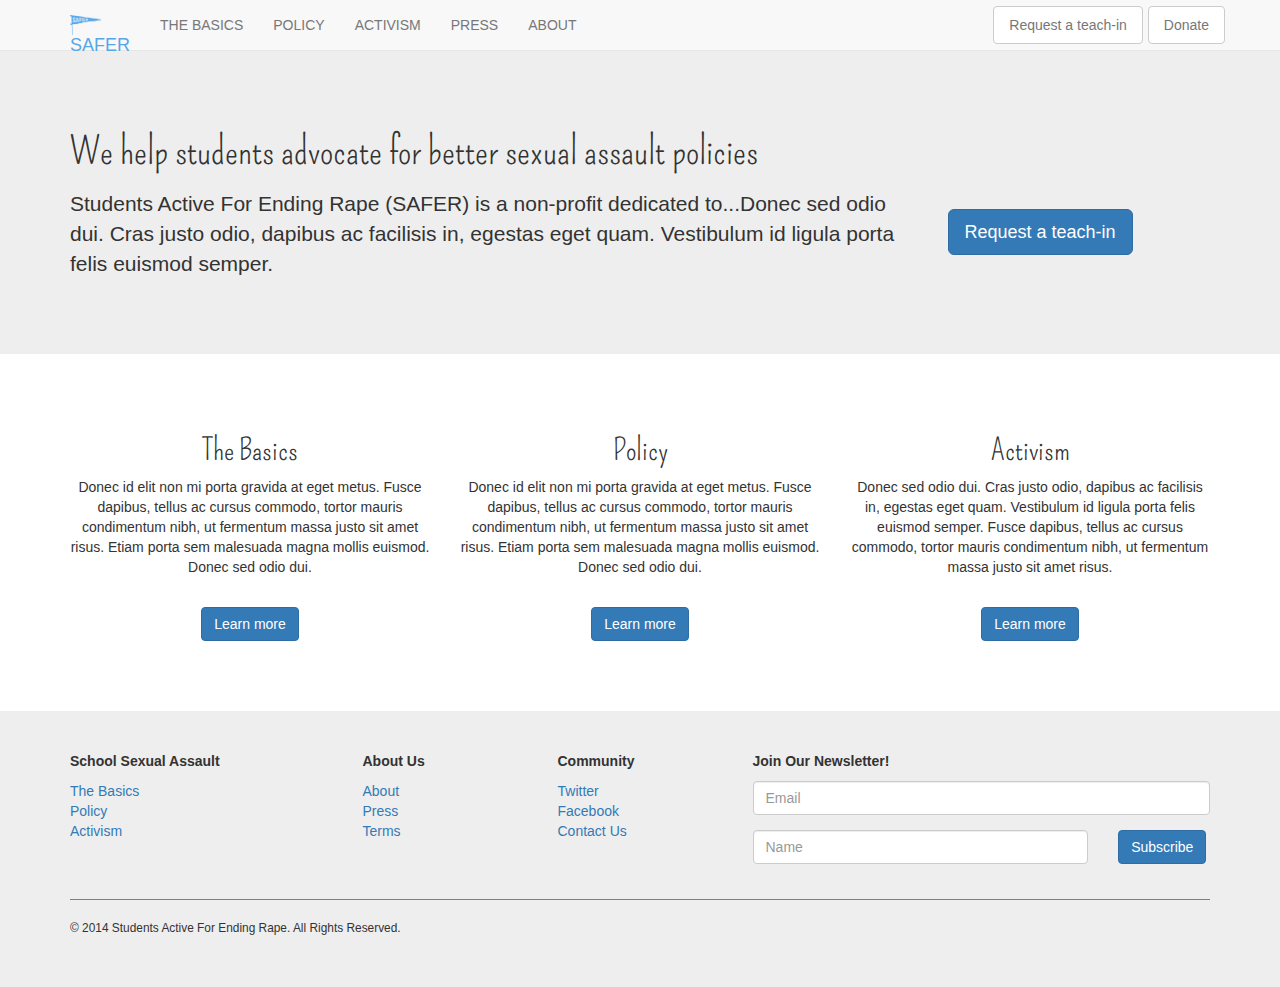
<file: index.html>
<!DOCTYPE html>
<!--[if lt IE 7]>      <html class="no-js lt-ie9 lt-ie8 lt-ie7"> <![endif]-->
<!--[if IE 7]>         <html class="no-js lt-ie9 lt-ie8"> <![endif]-->
<!--[if IE 8]>         <html class="no-js lt-ie9"> <![endif]-->
<!--[if gt IE 8]><!--> <html class="no-js"> <!--<![endif]-->
    <head>
        <meta charset="utf-8">
        <meta http-equiv="X-UA-Compatible" content="IE=edge,chrome=1">
        <title></title>
        <meta name="description" content="">
        <meta name="viewport" content="width=device-width, initial-scale=1">
        <!-- Latest compiled and minified CSS -->
				<link href='http://fonts.googleapis.com/css?family=Pompiere|Rokkitt|Roboto+Condensed|Roboto+Slab|Slabo+27px' rel='stylesheet' type='text/css'>
        <link rel="stylesheet" href="https://maxcdn.bootstrapcdn.com/bootstrap/3.3.1/css/bootstrap.min.css">
        <link rel="stylesheet" href="css/main.css">

        <style>
					
        </style>

        <script src="js/vendor/modernizr-2.6.2-respond-1.1.0.min.js"></script>
    </head>
    <body>
        <!--[if lt IE 7]>
            <p class="browsehappy">You are using an <strong>outdated</strong> browser. Please <a href="http://browsehappy.com/">upgrade your browser</a> to improve your experience.</p>
        <![endif]-->
    <div class="navbar navbar-default navbar-static-top" role="navigation">
      <div class="container">
        <div class="navbar-header">
          <button type="button" class="navbar-toggle" data-toggle="collapse" data-target=".navbar-collapse">
            <span class="sr-only">Toggle navigation</span>
            <span class="icon-bar"></span>
            <span class="icon-bar"></span>
            <span class="icon-bar"></span>
          </button>
          <a class="navbar-brand" href="index.html"><img src="img/draft-pennant-logo-blue.png" class="logo"> SAFER</a>
        </div>
        <div id="navbar" class="navbar-collapse collapse">
          <ul class="nav navbar-nav">
            <li>
              <a href="basics.html">THE BASICS</a>
            </li>
            <li>
              <a href="policy.html">POLICY</a>
            </li>
            <li>
              <a href="activism.html">ACTIVISM</a>
            </li>
            <li>
              <a href="press.html">PRESS</a>
            </li>
            <li>
              <a href="about.html">ABOUT</a>
            </li>
          </ul>
          <!--<form class="navbar-form navbar-right" role="form">
            <div class="form-group">
              <input type="text" placeholder="Email" class="form-control">
            </div>
            <div class="form-group">
              <input type="password" placeholder="Password" class="form-control">
            </div>
            <button type="submit" class="btn btn-success">Sign in</button>
          </form>-->
          <ul class="nav navbar-nav navbar-right">
            <li>
              <a class="btn btn-default" href="teach_in.html">Request a teach-in</a>
            </li>
            <li>  
              <a class="btn btn-default" href="donate.html">Donate</a>
            </li>
          </ul>
        </div><!--/.navbar-collapse -->
      </div>
    </div>

    <!-- Main jumbotron for a primary marketing message or call to action -->
    <div class="jumbotron">
      <div class="container">
        <h1>We help students advocate for better sexual assault policies</h1>
        <div class="row">
          <div class="col-md-9">
            <p>Students Active For Ending Rape (SAFER) is a non-profit dedicated to...Donec sed odio dui. Cras justo odio, dapibus ac facilisis in, egestas eget quam. Vestibulum id ligula porta felis euismod semper.</p>
          </div>
          <div class="col-md-3">
            <br>
            <p><a class="btn btn-primary btn-lg" role="button" href="teach_in.html">Request a teach-in</a></p>
          </div>
        </div>
      </div>
    </div>

    <div class="container">
      <!-- Example row of columns -->
      <div class="row">
        <div class="col-md-4 main-sections">
          <h2>The Basics</h2>
          <p>Donec id elit non mi porta gravida at eget metus. Fusce dapibus, tellus ac cursus commodo, tortor mauris condimentum nibh, ut fermentum massa justo sit amet risus. Etiam porta sem malesuada magna mollis euismod. Donec sed odio dui. </p><br>
          <p><a class="btn btn-primary" href="basics.html" role="button">Learn more</a></p>
        </div>
        <div class="col-md-4 main-sections">
          <h2>Policy</h2>
          <p>Donec id elit non mi porta gravida at eget metus. Fusce dapibus, tellus ac cursus commodo, tortor mauris condimentum nibh, ut fermentum massa justo sit amet risus. Etiam porta sem malesuada magna mollis euismod. Donec sed odio dui. </p><br>
          <p><a class="btn btn-primary" href="policy.html" role="button">Learn more</a></p>
       </div>
        <div class="col-md-4 main-sections">
          <h2>Activism</h2>
          <p>Donec sed odio dui. Cras justo odio, dapibus ac facilisis in, egestas eget quam. Vestibulum id ligula porta felis euismod semper. Fusce dapibus, tellus ac cursus commodo, tortor mauris condimentum nibh, ut fermentum massa justo sit amet risus.</p><br>
          <p><a class="btn btn-primary" href="activism.html" role="button">Learn more</a></p>
        </div>
      </div>

    </div> <!-- /container --> 
    <div>
      <footer>
        <div class="container">
          <div class="row">
            <div class="col-md-3">
              <p><b>School Sexual Assault</b></p>
              <a href="basics.html">The Basics</a><br>
              <a href="policy.html">Policy</a><br>
              <a href="activism.html">Activism</a>
            </div>
            <div class="col-md-2">
              <p><b>About Us</b></p>
              <a href="about.html">About</a><br>
              <a href="press.html">Press</a><br>
              <a href="terms.html">Terms</a>
            </div>
            <div class="col-md-2">
              <p><b>Community</b></p>
              <a href="">Twitter</a><br>
              <a href="">Facebook</a><br>
              <a href="contact.html">Contact Us</a>
            </div>
            <div class="col-md-5">
              <p><b>Join Our Newsletter!</b></p>
              <form class="form-horizontal" role="form">
                <div class="form-group">
                  <div class="col-sm-12">
                    <input type="email" class="form-control" id="" placeholder="Email">
                  </div>
              </div>
              <div class="form-group">
                <div class="col-sm-9">
                  <input type="text" class="form-control" id="" placeholder="Name">
                </div>
                <div class="col-sm-3">
                  <button type="submit" class="btn btn-primary">Subscribe</button>
                </div>
              </div>
            </div>
          </div>
          <hr>
          <p class="small">&copy; 2014 Students Active For Ending Rape. All Rights Reserved.</p>
        </div>
      </footer>
    </div>
        

        <script src="http://ajax.googleapis.com/ajax/libs/jquery/2.1.1/jquery.min.js"></script>
        <script>window.jQuery || document.write('<script src="js/vendor/jquery-1.11.1.min.js"><\/script>')</script>

        <!-- Latest compiled and minified JavaScript -->
        <script src="https://maxcdn.bootstrapcdn.com/bootstrap/3.3.1/js/bootstrap.min.js"></script>

        <script src="js/main.js"></script>

        <!-- Google Analytics: change UA-XXXXX-X to be your site's ID. -->
        <script>
            (function(b,o,i,l,e,r){b.GoogleAnalyticsObject=l;b[l]||(b[l]=
            function(){(b[l].q=b[l].q||[]).push(arguments)});b[l].l=+new Date;
            e=o.createElement(i);r=o.getElementsByTagName(i)[0];
            e.src='http://www.google-analytics.com/analytics.js';
            r.parentNode.insertBefore(e,r)}(window,document,'script','ga'));
            ga('create','UA-XXXXX-X');ga('send','pageview');
        </script>
    </body>
</html>
</file>
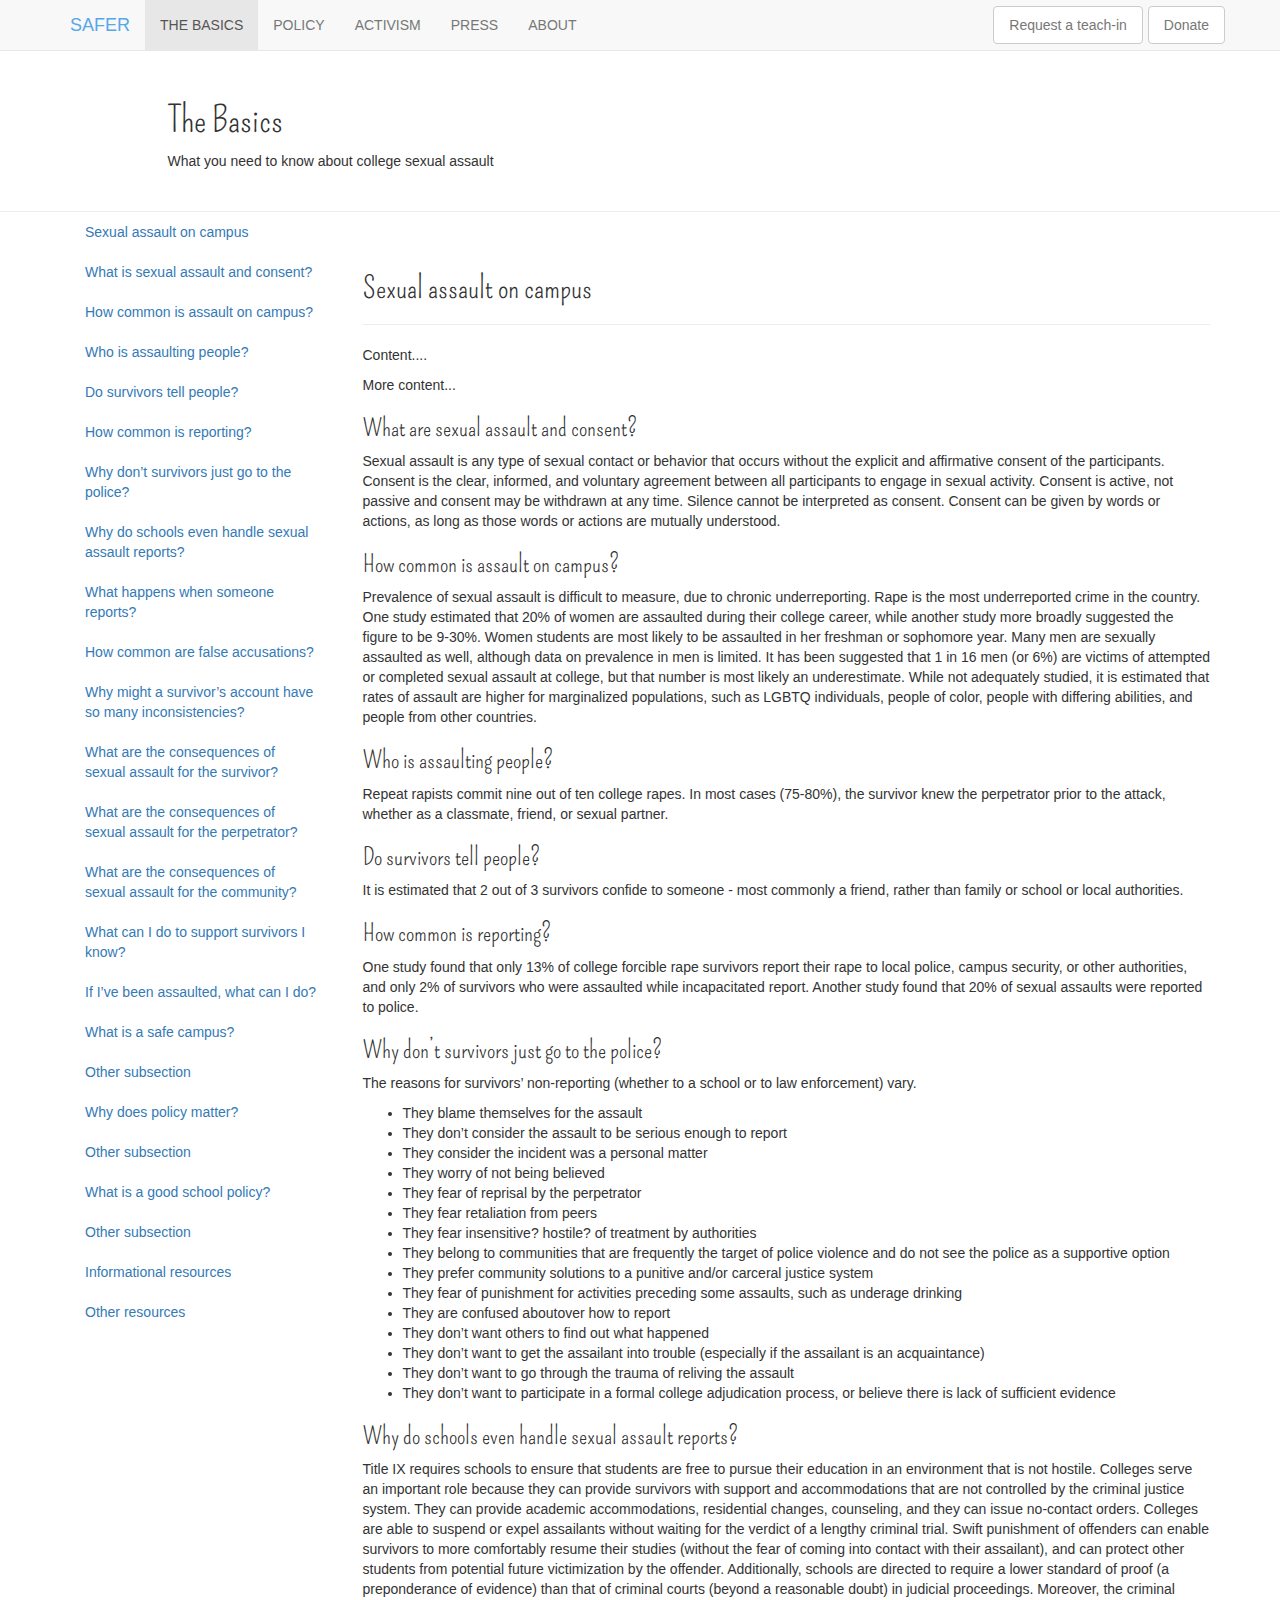
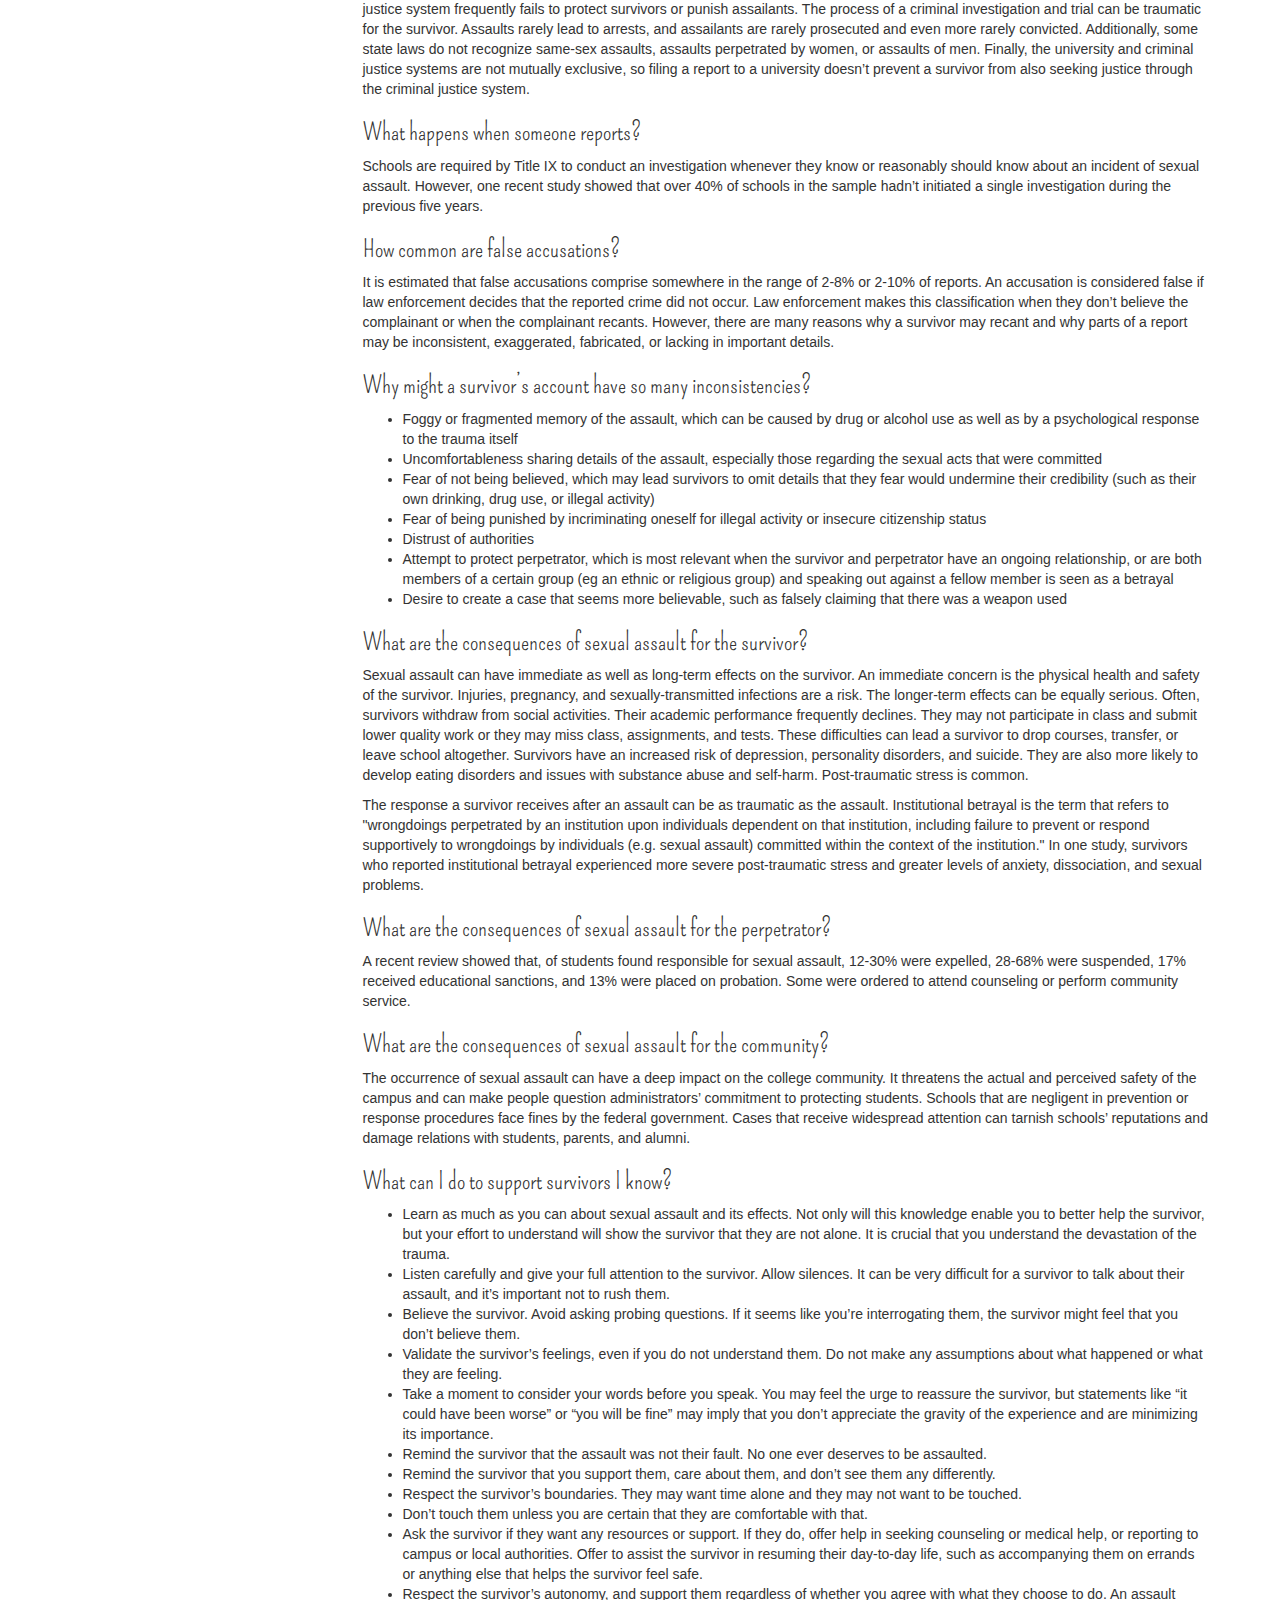
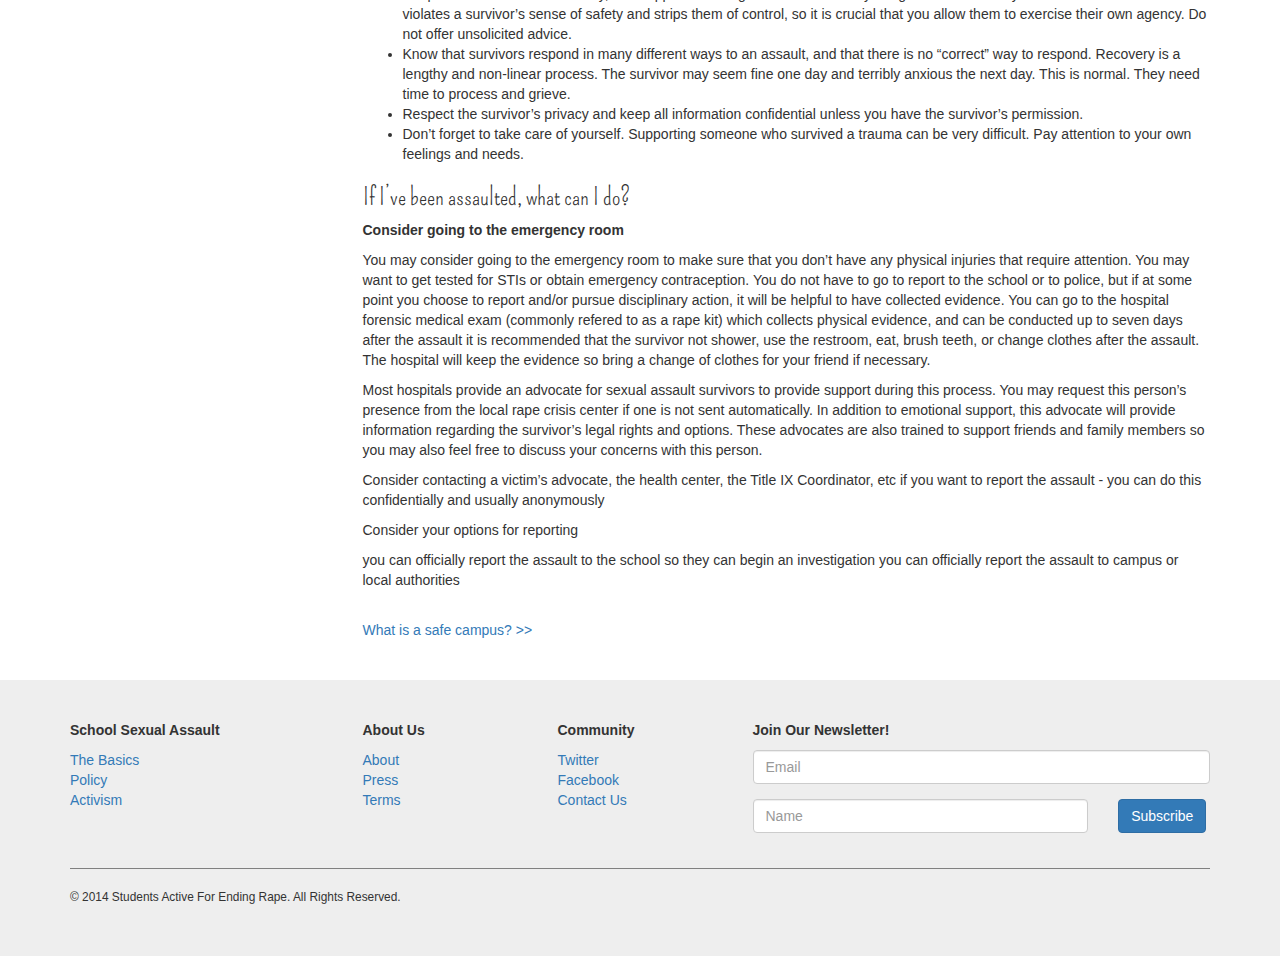
<file: basics.html>
<!DOCTYPE html>
<!--[if lt IE 7]>      <html class="no-js lt-ie9 lt-ie8 lt-ie7"> <![endif]-->
<!--[if IE 7]>         <html class="no-js lt-ie9 lt-ie8"> <![endif]-->
<!--[if IE 8]>         <html class="no-js lt-ie9"> <![endif]-->
<!--[if gt IE 8]><!--> <html class="no-js"> <!--<![endif]-->
    <head>
        <meta charset="utf-8">
        <meta http-equiv="X-UA-Compatible" content="IE=edge,chrome=1">
        <title></title>
        <meta name="description" content="">
        <meta name="viewport" content="width=device-width, initial-scale=1">
        <!-- Latest compiled and minified CSS -->
			<link href='http://fonts.googleapis.com/css?family=Pompiere|Rokkitt|Roboto+Condensed|Roboto+Slab|Slabo+27px' rel='stylesheet' type='text/css'>
        <link rel="stylesheet" href="https://maxcdn.bootstrapcdn.com/bootstrap/3.3.1/css/bootstrap.min.css">
        <link rel="stylesheet" href="http://jasny.github.io/bootstrap/dist/css/jasny-bootstrap.min.css">
        <link rel="stylesheet" href="http://jasny.github.io/bootstrap/assets/css/docs.css">
        <link rel="stylesheet" href="css/main.css">

        <style>
        </style>

        <script src="js/vendor/modernizr-2.6.2-respond-1.1.0.min.js"></script>
    </head>
    <body>
        <!--[if lt IE 7]>
            <p class="browsehappy">You are using an <strong>outdated</strong> browser. Please <a href="http://browsehappy.com/">upgrade your browser</a> to improve your experience.</p>
        <![endif]-->
    <div class="navbar navbar-default navbar-static-top" role="navigation">
      <div class="container">
        <div class="navbar-header">
          <button type="button" class="navbar-toggle" data-toggle="collapse" data-target=".navbar-collapse">
            <span class="sr-only">Toggle navigation</span>
            <span class="icon-bar"></span>
            <span class="icon-bar"></span>
            <span class="icon-bar"></span>
          </button>
          <a class="navbar-brand" href="index.html">SAFER</a>
        </div>
        <div id="navbar" class="navbar-collapse collapse">
          <ul class="nav navbar-nav">
            <li class="active">
              <a href="basics.html">THE BASICS</a>
            </li>
            <li>
              <a href="policy.html">POLICY</a>
            </li>
            <li>
              <a href="activism.html">ACTIVISM</a>
            </li>
            <li>
              <a href="press.html">PRESS</a>
            </li>
            <li>
              <a href="about.html">ABOUT</a>
            </li>
          </ul>
          <!--<form class="navbar-form navbar-right" role="form">
            <div class="form-group">
              <input type="text" placeholder="Email" class="form-control">
            </div>
            <div class="form-group">
              <input type="password" placeholder="Password" class="form-control">
            </div>
            <button type="submit" class="btn btn-success">Sign in</button>
          </form>-->
          <ul class="nav navbar-nav navbar-right">
            <li>
              <a class="btn btn-default" href="teach_in.html">Request a teach-in</a>
            </li>
            <li>  
              <a class="btn btn-default" href="donate.html">Donate</a>
            </li>
          </ul>
        </div><!--/.navbar-collapse -->
      </div>
    </div>

    <!-- Main jumbotron for a primary marketing message or call to action -->
    <div class="header-section">
      <div class="container">
        <div class="row">
          <div class="col-md-11 col-md-offset-1">
            <h1>The Basics</h1>
            <p>What you need to know about college sexual assault</p>
          </div>
        </div>
      </div>
    </div>

    <div class="container bs-docs-container">
      <!-- Example row of columns -->
      <div class="row">
        <div class="col-md-3">
          <div class="bs-sidebar hidden-print" role="complementary">
            <ul class="nav bs-sidenav">
              
              <li>
                <a href="#section_1">Sexual assault on campus</a>
                  <ul class="nav">
										<li><a href="#subsection_1">What is sexual assault and consent?</a></li>
                    <li><a href="#subsection_2">How common is assault on campus?</a></li>
                    <li><a href="#subsection_3">Who is assaulting people?</a></li>
                    <li><a href="#subsection_4">Do survivors tell people?</a></li>
                    <li><a href="#subsection_5">How common is reporting?</a></li>
                    <li><a href="#subsection_6">Why don’t survivors just go to the police?</a></li>
                    <li><a href="#subsection_7">Why do schools even handle sexual assault reports?</a></li>
                    <li><a href="#subsection_8">What happens when someone reports?</a></li>
                    <li><a href="#subsection_9">How common are false accusations?</a></li>
										<li><a href="#subsection_10">Why might a survivor’s account have so many inconsistencies?</a></li>
                    <li><a href="#subsection_11">What are the consequences of sexual assault for the survivor?</a></li>
                    <li><a href="#subsection_12">What are the consequences of sexual assault for the perpetrator?</a></li>
                    <li><a href="#subsection_13">What are the consequences of sexual assault for the community?</a></li>
                    <li><a href="#subsection_14">What can I do to support survivors I know?</a></li>
                    <li><a href="#subsection_15">If I’ve been assaulted, what can I do?</a></li>
                  </ul>
              </li>
              <li>
                  <a href="section_2">What is a safe campus?</a>
                  <ul class="nav">
                    <li><a href="#subsection_2_1">Other subsection</a></li>
                  </ul>
              </li> 
							<li>
                  <a href="section_3">Why does policy matter?</a>
                  <ul class="nav">
                    <li><a href="#subsection_3_1">Other subsection</a></li>
                  </ul>
              </li> 
							<li>
                  <a href="section_4">What is a good school policy?</a>
                  <ul class="nav">
                    <li><a href="#subsection_4_1">Other subsection</a></li>
                  </ul>
              </li> 
							<li>
                  <a href="section_5">Informational resources</a>
              </li> 
							<li>
                  <a href="section_6">Other resources</a>
              </li> 
            </ul>
          </div>
        </div>
        <div class="col-md-9 main-content" role="main">
            <!-- Navmenu
            ================================================== -->
          <div class="bs-docs-section">
            <div class="page-header">
              <h2 id="section_1">Sexual assault on campus</h2>
            </div>
            <p>Content....</p>
            
            <p>More content...</p>

            <h3 id="subsection_1">What are sexual assault and consent?</h3>

            <p>Sexual assault is any type of sexual contact or behavior that occurs without the explicit and affirmative consent of the participants. Consent is the clear, informed, and voluntary agreement between all participants to engage in sexual activity. Consent is active, not passive and consent may be withdrawn at any time. Silence cannot be interpreted as consent. Consent can be given by words or actions, as long as those words or actions are mutually understood.</p>

            <h3 id="subsection_2">How common is assault on campus?</h3>

            <p>Prevalence of sexual assault is difficult to measure, due to chronic underreporting. Rape is the most underreported crime in the country. One study estimated that 20% of women are assaulted during their college career, while another study more broadly suggested the figure to be 9-30%. Women students are most likely to be assaulted in her freshman or sophomore year. Many men are sexually assaulted as well, although data on prevalence in men is limited. It has been suggested that 1 in 16 men (or 6%) are victims of attempted or completed sexual assault at college, but that number is most likely an underestimate. While not adequately studied, it is estimated that rates of assault are higher for marginalized populations, such as LGBTQ individuals, people of color, people with differing abilities, and people from other countries.</p>

            <h3 id="subsection_3">Who is assaulting people?</h3>

            <p>Repeat rapists commit nine out of ten college rapes. In most cases (75-80%), the survivor knew the perpetrator prior to the attack, whether as a classmate, friend, or sexual partner.</p>
						
						<h3 id="subsection_4">Do survivors tell people?</h3>

            <p>It is estimated that 2 out of 3 survivors confide to someone - most commonly a friend, rather than family or school or local authorities.</p>
						
						<h3 id="subsection_5">How common is reporting?</h3>

            <p>One study found that only 13% of college forcible rape survivors report their rape to local police, campus security, or other authorities, and only 2% of survivors who were assaulted while incapacitated report. Another study found that 20% of sexual assaults were reported to police.</p>
						
						<h3 id="subsection_6">Why don’t survivors just go to the police?</h3>

            <p>The reasons for survivors’ non-reporting (whether to a school or to law enforcement) vary.</p>
            
            <ul>
							<li>They blame themselves for the assault </li>
							<li>They don’t consider the assault to be serious enough to report </li>
							<li>They consider the incident was a personal matter</li>
							<li>They worry of not being believed</li>
							<li>They fear of reprisal by the perpetrator </li>
							<li>They fear retaliation from peers</li>
							<li>They fear insensitive? hostile? of treatment by authorities</li>
							<li>They belong to communities that are frequently the target of police violence and do not see the police as a supportive option</li>
							<li>They prefer community solutions to a punitive and/or carceral justice system</li>
							<li>They fear of punishment for activities preceding some assaults, such as underage drinking </li>
							<li>They are confused aboutover how to report</li>
							<li>They don’t want others to find out what happened </li>
							<li>They don’t want to get the assailant into trouble (especially if the assailant is an acquaintance)</li>
							<li>They don’t want to go through the trauma of reliving the assault</li>
							<li>They don’t want to participate in a formal college adjudication process, or believe there is lack of sufficient evidence</li>
						</ul>
						
						<h3 id="subsection_7">Why do schools even handle sexual assault reports?</h3>

            <p>Title IX requires schools to ensure that students are free to pursue their education in an environment that is not hostile. Colleges serve an important role because they can provide survivors with support and accommodations that are not controlled by the criminal justice system. They can provide academic accommodations, residential changes, counseling, and they can issue no-contact orders. Colleges are able to suspend or expel assailants without waiting for the verdict of a lengthy criminal trial. Swift punishment of offenders can enable survivors to more comfortably resume their studies (without the fear of coming into contact with their assailant), and can protect other students from potential future victimization by the offender. Additionally, schools are directed to require a lower standard of proof (a preponderance of evidence) than that of criminal courts (beyond a reasonable doubt) in judicial proceedings. Moreover, the criminal justice system frequently fails to protect survivors or punish assailants. The process of a criminal investigation and trial can be traumatic for the survivor. Assaults rarely lead to arrests, and assailants are rarely prosecuted and even more rarely convicted. Additionally, some state laws do not recognize same-sex assaults, assaults perpetrated by women, or assaults of men. Finally, the university and criminal justice systems are not mutually exclusive, so filing a report to a university doesn’t prevent a survivor from also seeking justice through the criminal justice system.</p>
						
						<h3 id="subsection_8">What happens when someone reports?</h3>

            <p>Schools are required by Title IX to conduct an investigation whenever they know or reasonably should know about an incident of sexual assault. However, one recent study showed that over 40% of schools in the sample hadn’t initiated a single investigation during the previous five years.</p>
						
						<h3 id="subsection_9">How common are false accusations?</h3>

            <p>It is estimated that false accusations comprise somewhere in the range of 2-8% or 2-10% of reports. An accusation is considered false if law enforcement decides that the reported crime did not occur. Law enforcement makes this classification when they don’t believe the complainant or when the complainant recants. However, there are many reasons why a survivor may recant and why parts of a report may be inconsistent, exaggerated, fabricated, or lacking in important details.</p>
						
						<h3 id="subsection_10">Why might a survivor’s account have so many inconsistencies?</h3>

            <ul>
							<li>Foggy or fragmented memory of the assault, which can be caused by drug or alcohol use as well as by a psychological response to the trauma itself</li>
							<li>Uncomfortableness sharing details of the assault, especially those regarding the sexual acts that were committed</li>
							<li>Fear of not being believed, which may lead survivors to omit details that they fear would undermine their credibility (such as their own drinking, drug use, or illegal activity)</li>
							<li>Fear of being punished by incriminating oneself for illegal activity or insecure citizenship status</li>
							<li>Distrust of authorities</li>
							<li>Attempt to protect perpetrator, which is most relevant when the survivor and perpetrator have an ongoing relationship, or are both members of a certain group (eg an ethnic or religious group) and speaking out against a fellow member is seen as a betrayal</li>
							<li>Desire to create a case that seems more believable, such as falsely claiming that there was a weapon used</li>
						</ul>
						
						<h3 id="subsection_11">What are the consequences of sexual assault for the survivor?</h3>

            <p>Sexual assault can have immediate as well as long-term effects on the survivor. An immediate concern is the physical health and safety of the survivor. Injuries, pregnancy, and sexually-transmitted infections are a risk. The longer-term effects can be equally serious. Often, survivors withdraw from social activities. Their academic performance frequently declines. They may not participate in class and submit lower quality work or they may miss class, assignments, and tests. These difficulties can lead a survivor to drop courses, transfer, or leave school altogether. Survivors have an increased risk of depression, personality disorders, and suicide. They are also more likely to develop eating disorders and issues with substance abuse and self-harm. Post-traumatic stress is common.</p>
            
            <p>The response a survivor receives after an assault can be as traumatic as the assault. Institutional betrayal is the term that refers to "wrongdoings perpetrated by an institution upon individuals dependent on that institution, including failure to prevent or respond supportively to wrongdoings by individuals (e.g. sexual assault) committed within the context of the institution." In one study, survivors who reported institutional betrayal experienced more severe post-traumatic stress and greater levels of anxiety, dissociation, and sexual problems.</p>
						
						<h3 id="subsection_12">What are the consequences of sexual assault for the perpetrator?</h3>

            <p>A recent review showed that, of students found responsible for sexual assault, 12-30% were expelled, 28-68% were suspended, 17% received educational sanctions, and 13% were placed on probation. Some were ordered to attend counseling or perform community service.</p>
						
						<h3 id="subsection_13">What are the consequences of sexual assault for the community?</h3>

            <p>The occurrence of sexual assault can have a deep impact on the college community. It threatens the actual and perceived safety of the campus and can make people question administrators’ commitment to protecting students. Schools that are negligent in prevention or response procedures face fines by the federal government. Cases that receive widespread attention can tarnish schools’ reputations and damage relations with students, parents, and alumni.</p>
						
						<h3 id="subsection_14">What can I do to support survivors I know?</h3>

            <ul>
							<li>Learn as much as you can about sexual assault and its effects. Not only will this knowledge enable you to better help the survivor, but your effort to understand will show the survivor that they are not alone. It is crucial that you understand the devastation of the trauma. </li>
							<li>Listen carefully and give your full attention to the survivor. Allow silences. It can be very difficult for a survivor to talk about their assault, and it’s important not to rush them.</li>
							<li>Believe the survivor. Avoid asking probing questions. If it seems like you’re interrogating them, the survivor might feel that you don’t believe them.</li>
							<li>Validate the survivor’s feelings, even if you do not understand them. Do not make any assumptions about what happened or what they are feeling.</li>
							<li>Take a moment to consider your words before you speak. You may feel the urge to reassure the survivor, but statements like “it could have been worse” or “you will be fine” may imply that you don’t appreciate the gravity of the experience and are minimizing its importance.</li>
							<li>Remind the survivor that the assault was not their fault. No one ever deserves to be assaulted.</li> 							<li>Remind the survivor that you support them, care about them, and don’t see them any differently.</li>
							<li>Respect the survivor’s boundaries. They may want time alone and they may not want to be touched.</li> 							<li>Don’t touch them unless you are certain that they are comfortable with that.</li>
							<li>Ask the survivor if they want any resources or support. If they do, offer help in seeking counseling or medical help, or reporting to campus or local authorities. Offer to assist the survivor in resuming their day-to-day life, such as accompanying them on errands or anything else that helps the survivor feel safe.</li>
							<li>Respect the survivor’s autonomy, and support them regardless of whether you agree with what they choose to do. An assault violates a survivor’s sense of safety and strips them of control, so it is crucial that you allow them to exercise their own agency. Do not offer unsolicited advice.</li>
							<li>Know that survivors respond in many different ways to an assault, and that there is no “correct” way to respond. Recovery is a lengthy and non-linear process. The survivor may seem fine one day and terribly anxious the next day. This is normal. They need time to process and grieve.</li>
							<li>Respect the survivor’s privacy and keep all information confidential unless you have the survivor’s permission.</li>
							<li>Don’t forget to take care of yourself. Supporting someone who survived a trauma can be very difficult. Pay attention to your own feelings and needs.</li>
						</ul>
						
						<h3 id="subsection_15">If I’ve been assaulted, what can I do?</h3>

            <p><b>Consider going to the emergency room</b></p>
						
						<p>You may consider going to the emergency room to make sure that you don’t have any physical injuries that require attention. You may want to get tested for STIs or obtain emergency contraception.
You do not have to go to report to the school or to police, but if at some point you choose to report and/or pursue disciplinary action, it will be helpful to have collected evidence. You can go to the hospital
forensic medical exam (commonly refered to as a rape kit) which collects physical evidence, and can be conducted up to seven days after the assault it is recommended that the survivor not shower, use the restroom, eat, brush teeth, or change clothes after the assault. The hospital will keep the evidence so bring a change of clothes for your friend if necessary.</p>
						<p>Most hospitals provide an advocate for sexual assault survivors to provide support during this process. You may request this person’s presence from the local rape crisis center if one is not sent automatically. In addition to emotional support, this advocate will provide information regarding the survivor’s legal rights and options. These advocates are also trained to support friends and family members so you may also feel free to discuss your concerns with this person.</p>

<p>Consider contacting a victim’s advocate, the health center, the Title IX Coordinator, etc if you want to report the assault - you can do this confidentially and usually anonymously</p>

						<p>Consider your options for reporting</p>
<p>you can officially report the assault to the school so they can begin an investigation
you can officially report the assault to campus or local authorities</p>


            <p class="next-section"><a href="">What is a safe campus? >></a>

          </div>
        </div>
      </div>
    </div> <!-- /container --> 
    <div>
      <footer>
        <div class="container">
          <div class="row">
            <div class="col-md-3">
              <p><b>School Sexual Assault</b></p>
              <a href="basics.html">The Basics</a><br>
              <a href="policy.html">Policy</a><br>
              <a href="activism.html">Activism</a>
            </div>
            <div class="col-md-2">
              <p><b>About Us</b></p>
              <a href="about.html">About</a><br>
              <a href="press.html">Press</a><br>
              <a href="terms.html">Terms</a>
            </div>
            <div class="col-md-2">
              <p><b>Community</b></p>
              <a href="">Twitter</a><br>
              <a href="">Facebook</a><br>
              <a href="contact.html">Contact Us</a>
            </div>
            <div class="col-md-5">
              <p><b>Join Our Newsletter!</b></p>
              <form class="form-horizontal" role="form">
                <div class="form-group">
                  <div class="col-sm-12">
                    <input type="email" class="form-control" id="" placeholder="Email">
                  </div>
              </div>
              <div class="form-group">
                <div class="col-sm-9">
                  <input type="text" class="form-control" id="" placeholder="Name">
                </div>
                <div class="col-sm-3">
                  <button type="submit" class="btn btn-primary">Subscribe</button>
                </div>
              </div>
            </div>
          </div>
          <hr>
          <p class="small">&copy; 2014 Students Active For Ending Rape. All Rights Reserved.</p>
        </div>
      </footer>
    </div>
        

        <script src="http://ajax.googleapis.com/ajax/libs/jquery/2.1.1/jquery.min.js"></script>
        <script>window.jQuery || document.write('<script src="js/vendor/jquery-1.11.1.min.js"><\/script>')</script>

        <!-- Latest compiled and minified JavaScript -->
        <script src="https://maxcdn.bootstrapcdn.com/bootstrap/3.3.1/js/bootstrap.min.js"></script>
        <script src="http://jasny.github.io/bootstrap/dist/js/jasny-bootstrap.min.js"></script>
        <script src="http://jasny.github.io/bootstrap/assets/js/docs.min.js"></script>

        <script src="js/main.js"></script>

        <!-- Google Analytics: change UA-XXXXX-X to be your site's ID. -->
        <script>
            (function(b,o,i,l,e,r){b.GoogleAnalyticsObject=l;b[l]||(b[l]=
            function(){(b[l].q=b[l].q||[]).push(arguments)});b[l].l=+new Date;
            e=o.createElement(i);r=o.getElementsByTagName(i)[0];
            e.src='http://www.google-analytics.com/analytics.js';
            r.parentNode.insertBefore(e,r)}(window,document,'script','ga'));
            ga('create','UA-XXXXX-X');ga('send','pageview');
        </script>
    </body>
</html>
</file>
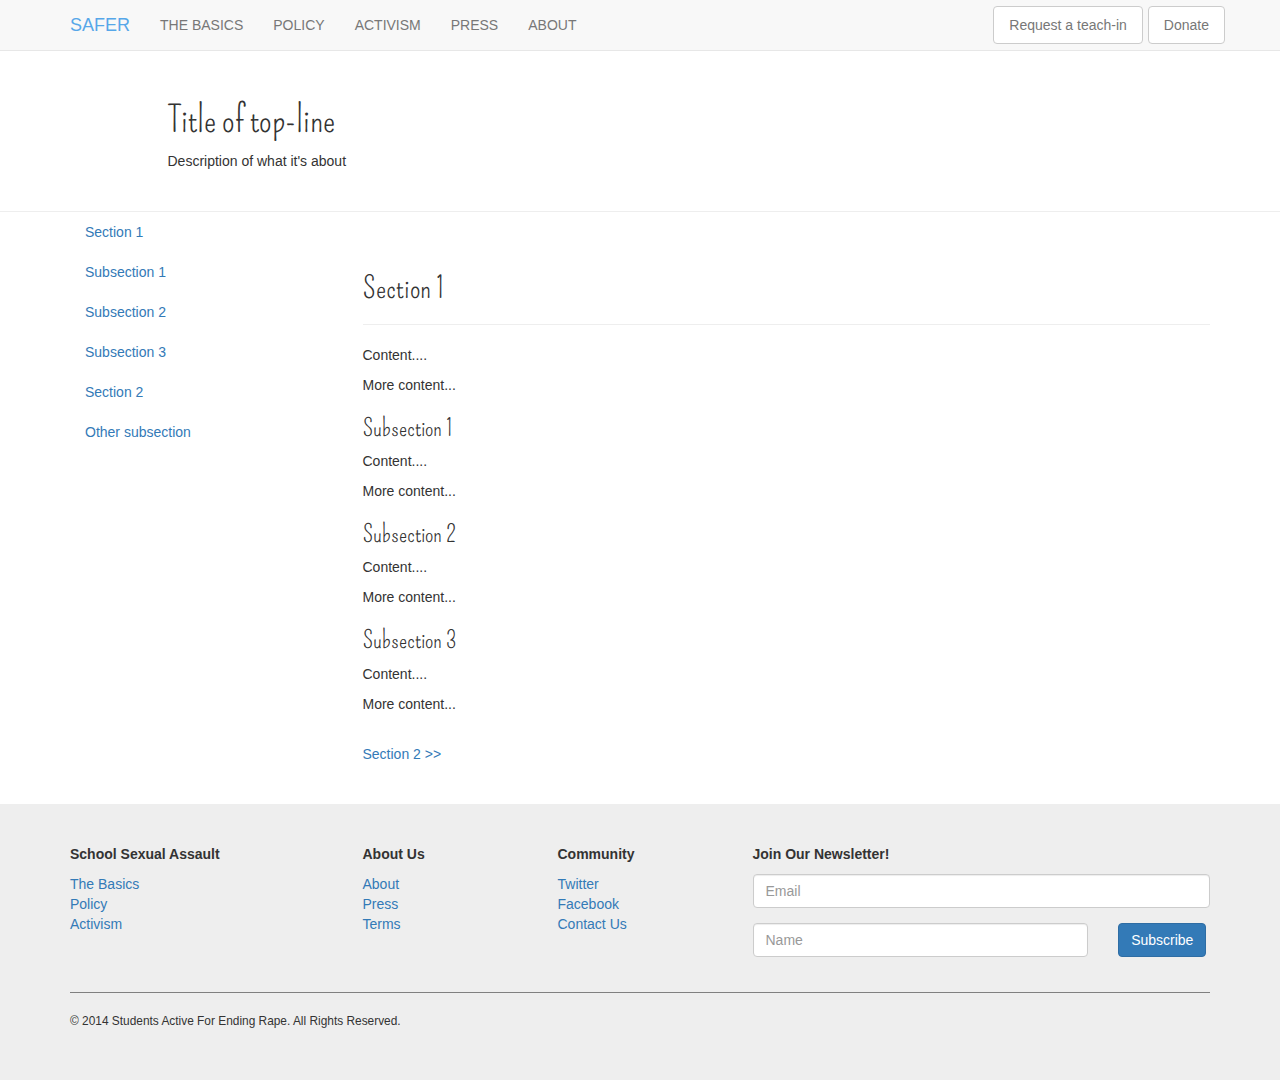
<file: template.html>
<!DOCTYPE html>
<!--[if lt IE 7]>      <html class="no-js lt-ie9 lt-ie8 lt-ie7"> <![endif]-->
<!--[if IE 7]>         <html class="no-js lt-ie9 lt-ie8"> <![endif]-->
<!--[if IE 8]>         <html class="no-js lt-ie9"> <![endif]-->
<!--[if gt IE 8]><!--> <html class="no-js"> <!--<![endif]-->
    <head>
        <meta charset="utf-8">
        <meta http-equiv="X-UA-Compatible" content="IE=edge,chrome=1">
        <title></title>
        <meta name="description" content="">
        <meta name="viewport" content="width=device-width, initial-scale=1">
        <!-- Latest compiled and minified CSS -->
			<link href='http://fonts.googleapis.com/css?family=Pompiere|Rokkitt|Roboto+Condensed|Roboto+Slab|Slabo+27px' rel='stylesheet' type='text/css'>
        <link rel="stylesheet" href="https://maxcdn.bootstrapcdn.com/bootstrap/3.3.1/css/bootstrap.min.css">
        <link rel="stylesheet" href="http://jasny.github.io/bootstrap/dist/css/jasny-bootstrap.min.css">
        <link rel="stylesheet" href="http://jasny.github.io/bootstrap/assets/css/docs.css">
        <link rel="stylesheet" href="css/main.css">

        <style>
        </style>

        <script src="js/vendor/modernizr-2.6.2-respond-1.1.0.min.js"></script>
    </head>
    <body>
        <!--[if lt IE 7]>
            <p class="browsehappy">You are using an <strong>outdated</strong> browser. Please <a href="http://browsehappy.com/">upgrade your browser</a> to improve your experience.</p>
        <![endif]-->
    <div class="navbar navbar-default navbar-static-top" role="navigation">
      <div class="container">
        <div class="navbar-header">
          <button type="button" class="navbar-toggle" data-toggle="collapse" data-target=".navbar-collapse">
            <span class="sr-only">Toggle navigation</span>
            <span class="icon-bar"></span>
            <span class="icon-bar"></span>
            <span class="icon-bar"></span>
          </button>
          <a class="navbar-brand" href="index.html">SAFER</a>
        </div>
        <div id="navbar" class="navbar-collapse collapse">
          <ul class="nav navbar-nav">
            <li>
              <a href="basics.html">THE BASICS</a>
            </li>
            <li>
              <a href="policy.html">POLICY</a>
            </li>
            <li>
              <a href="activism.html">ACTIVISM</a>
            </li>
            <li>
              <a href="press.html">PRESS</a>
            </li>
            <li>
              <a href="about.html">ABOUT</a>
            </li>
          </ul>
          <!--<form class="navbar-form navbar-right" role="form">
            <div class="form-group">
              <input type="text" placeholder="Email" class="form-control">
            </div>
            <div class="form-group">
              <input type="password" placeholder="Password" class="form-control">
            </div>
            <button type="submit" class="btn btn-success">Sign in</button>
          </form>-->
          <ul class="nav navbar-nav navbar-right">
            <li>
              <a class="btn btn-default" href="teach_in.html">Request a teach-in</a>
            </li>
            <li>  
              <a class="btn btn-default" href="donate.html">Donate</a>
            </li>
          </ul>
        </div><!--/.navbar-collapse -->
      </div>
    </div>

    <!-- Main jumbotron for a primary marketing message or call to action -->
    <div class="header-section">
      <div class="container">
        <div class="row">
          <div class="col-md-11 col-md-offset-1">
            <h1>Title of top-line</h1>
            <p>Description of what it's about</p>
          </div>
        </div>
      </div>
    </div>

    <div class="container bs-docs-container">
      <!-- Example row of columns -->
      <div class="row">
        <div class="col-md-3">
          <div class="bs-sidebar hidden-print" role="complementary">
            <ul class="nav bs-sidenav">
              
              <li>
                <a href="#section_1">Section 1</a>
                  <ul class="nav">
                    <li><a href="#subsection_1">Subsection 1</a></li>
                    <li><a href="#subsection_2">Subsection 2</a></li>
                    <li><a href="#subsection_3">Subsection 3</a></li>
                  </ul>
              </li>
              <li>
                  <a href="section_2">Section 2</a>
                  <ul class="nav">
                    <li><a href="#subsection_2_1">Other subsection</a></li>
                  </ul>
              </li> 
            </ul>
          </div>
        </div>
        <div class="col-md-9 main-content" role="main">
            <!-- Navmenu
            ================================================== -->
          <div class="bs-docs-section">
            <div class="page-header">
              <h2 id="section_1">Section 1</h2>
            </div>
            <p>Content....</p>
            
            <p>More content...</p>

            <h3 id="subsection_1">Subsection 1</h3>

            <p>Content....</p>
            
            <p>More content...</p>

            <h3 id="subsection_2">Subsection 2</h3>

            <p>Content....</p>
            
            <p>More content...</p>

            <h3 id="subsection_3">Subsection 3</h3>

            <p>Content....</p>
            
            <p>More content...</p>

            <p class="next-section"><a href="">Section 2 >></a>

          </div>
        </div>
      </div>
    </div> <!-- /container --> 
    <div>
      <footer>
        <div class="container">
          <div class="row">
            <div class="col-md-3">
              <p><b>School Sexual Assault</b></p>
              <a href="basics.html">The Basics</a><br>
              <a href="policy.html">Policy</a><br>
              <a href="activism.html">Activism</a>
            </div>
            <div class="col-md-2">
              <p><b>About Us</b></p>
              <a href="about.html">About</a><br>
              <a href="press.html">Press</a><br>
              <a href="terms.html">Terms</a>
            </div>
            <div class="col-md-2">
              <p><b>Community</b></p>
              <a href="">Twitter</a><br>
              <a href="">Facebook</a><br>
              <a href="contact.html">Contact Us</a>
            </div>
            <div class="col-md-5">
              <p><b>Join Our Newsletter!</b></p>
              <form class="form-horizontal" role="form">
                <div class="form-group">
                  <div class="col-sm-12">
                    <input type="email" class="form-control" id="" placeholder="Email">
                  </div>
              </div>
              <div class="form-group">
                <div class="col-sm-9">
                  <input type="text" class="form-control" id="" placeholder="Name">
                </div>
                <div class="col-sm-3">
                  <button type="submit" class="btn btn-primary">Subscribe</button>
                </div>
              </div>
            </div>
          </div>
          <hr>
          <p class="small">&copy; 2014 Students Active For Ending Rape. All Rights Reserved.</p>
        </div>
      </footer>
    </div>
        

        <script src="http://ajax.googleapis.com/ajax/libs/jquery/2.1.1/jquery.min.js"></script>
        <script>window.jQuery || document.write('<script src="js/vendor/jquery-1.11.1.min.js"><\/script>')</script>

        <!-- Latest compiled and minified JavaScript -->
        <script src="https://maxcdn.bootstrapcdn.com/bootstrap/3.3.1/js/bootstrap.min.js"></script>
        <script src="http://jasny.github.io/bootstrap/dist/js/jasny-bootstrap.min.js"></script>
        <script src="http://jasny.github.io/bootstrap/assets/js/docs.min.js"></script>

        <script src="js/main.js"></script>

        <!-- Google Analytics: change UA-XXXXX-X to be your site's ID. -->
        <script>
            (function(b,o,i,l,e,r){b.GoogleAnalyticsObject=l;b[l]||(b[l]=
            function(){(b[l].q=b[l].q||[]).push(arguments)});b[l].l=+new Date;
            e=o.createElement(i);r=o.getElementsByTagName(i)[0];
            e.src='http://www.google-analytics.com/analytics.js';
            r.parentNode.insertBefore(e,r)}(window,document,'script','ga'));
            ga('create','UA-XXXXX-X');ga('send','pageview');
        </script>
    </body>
</html>
</file>
<file: css/main.css>
/* ==========================================================================
   Author's custom styles
   ========================================================================== */

body {
	padding-top: 0px;
}

h1, h2, h3 {font-family: 'Pompiere', cursive;}

/* Header and footer */
.navbar {
	margin-bottom: 0px; 
}

.navbar-default .navbar-brand {color:#56A7E9}

.logo {height:20px;}

.navbar-nav>li>a.btn {
            margin-top: 6px;
            margin-left: 5px;
            padding-top: 8px;
            padding-bottom: 8px;
}

footer {
            background-color: #eee;
            padding-top: 40px;
            padding-bottom: 40px;
          }

footer hr {
            border-color: grey;
          }

/* Homepage */
          .jumbotron {
            margin-bottom: 0px;
          }
          .jumbotron h1, .jumbotron .h1 {
            font-size: 38px;
            margin-bottom: 16px;
          }
          .main-sections {
            text-align: center;
            margin-top: 60px;
            margin-bottom: 60px;
          }

/* Content */
.header-section {
	padding-top: 30px;
	padding-bottom: 30px;
	border-bottom: 1px solid #eee;
}

.main-content {
	margin-bottom: 30px;
}

.next-section {
	margin-top: 30px;
}

#section_1 {
	padding-top: 20px;
}

/* @media */

@media screen and (min-width: 768px) {
	.jumbotron {
		padding: 60px 0;
	}

}
</file>
